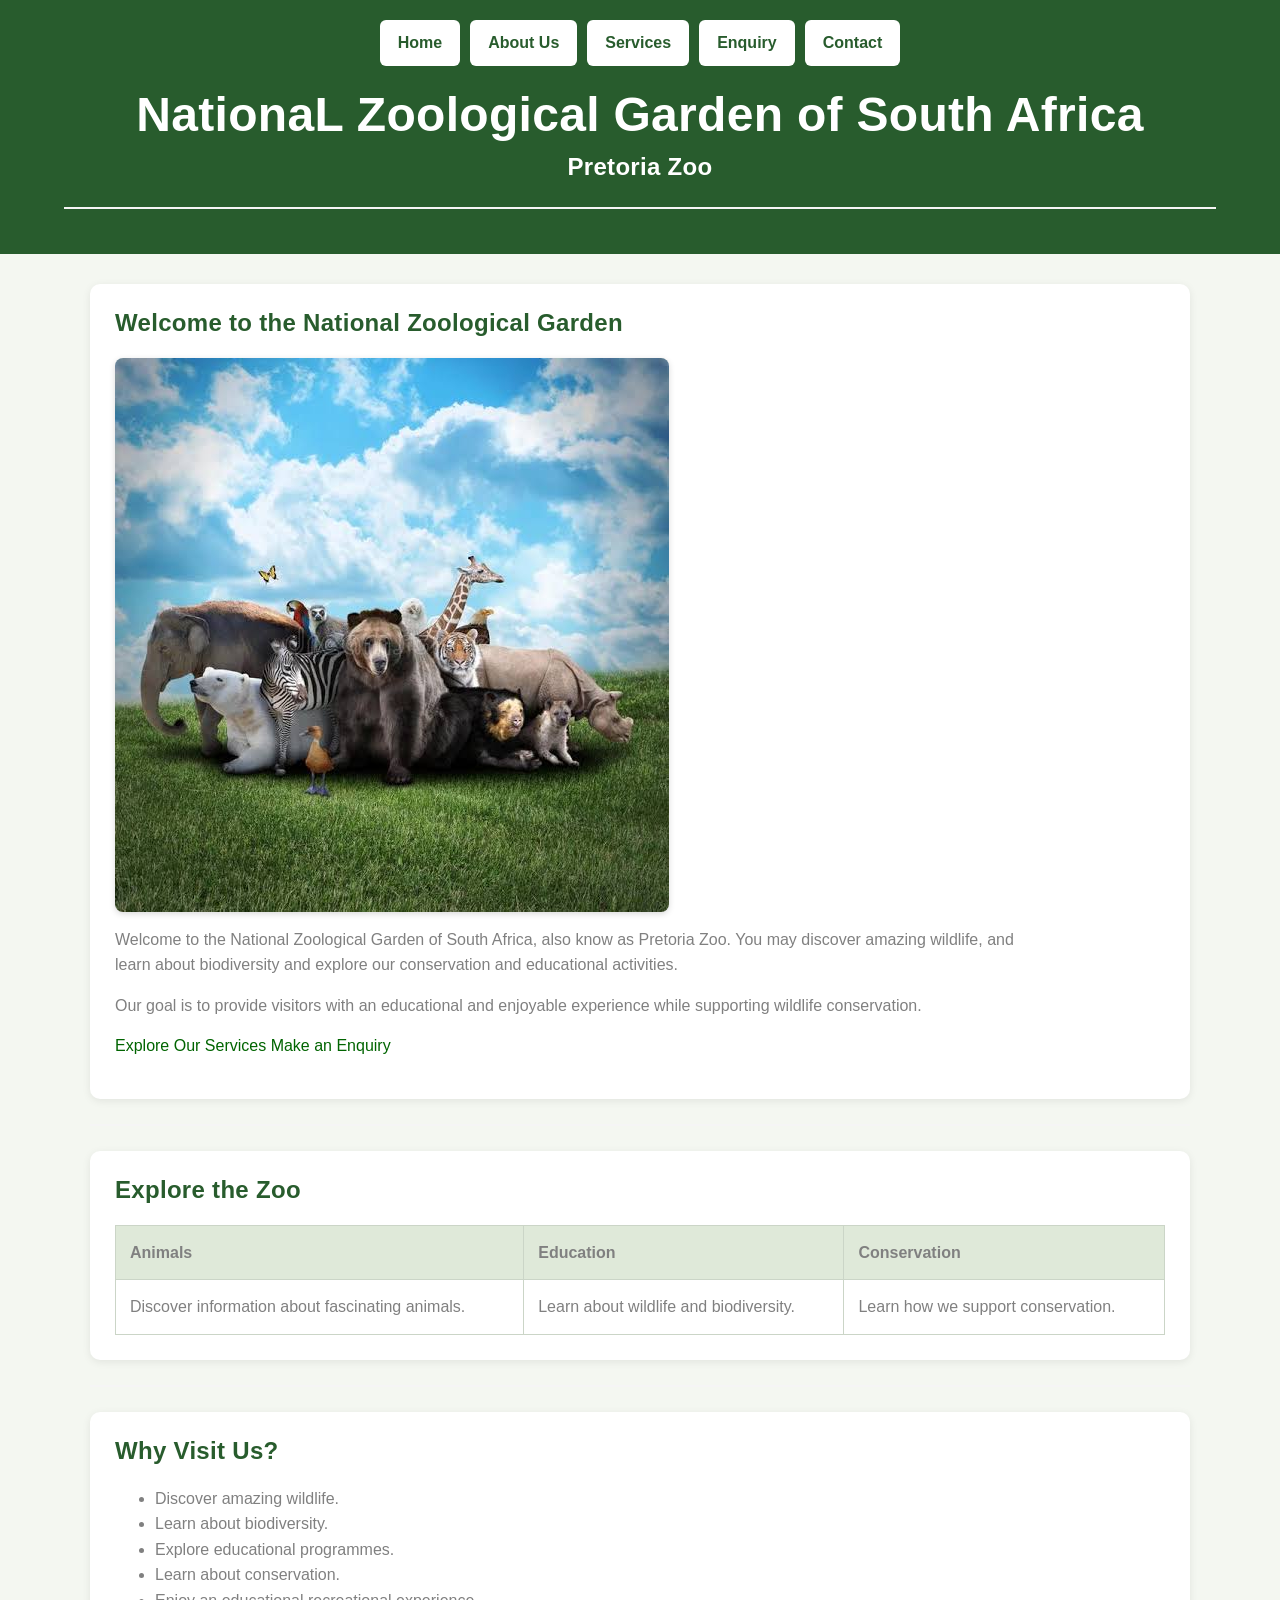
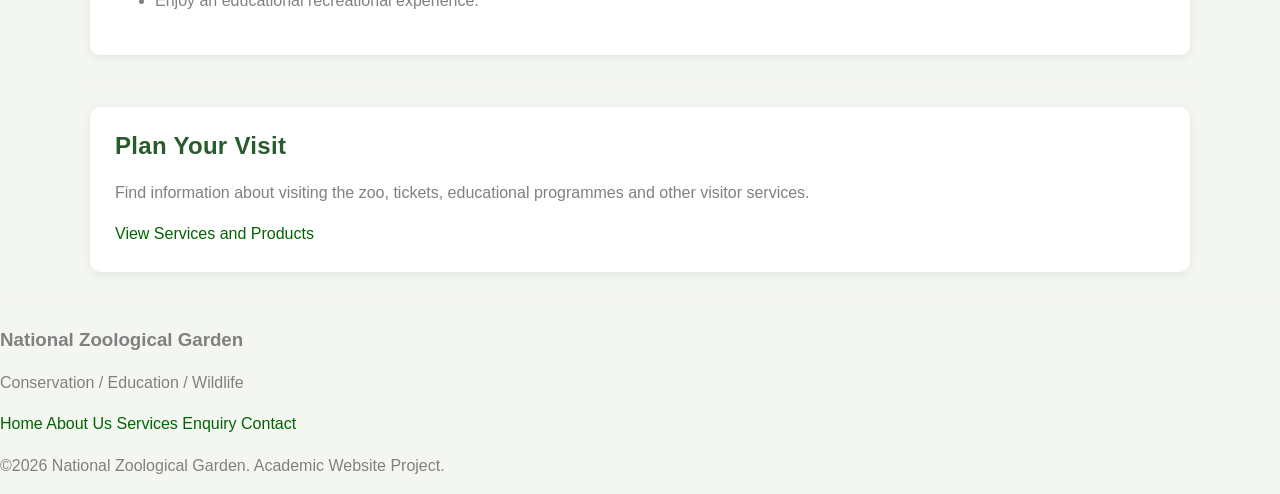
<file: Index.html>
<!DOCTYPE html>
<html lang="en">
    <head>
        <meta charset="UTF-8">
        <meta name="viewport" content="width=device-width, initial-scale=1.0">
        <title>National Zoological Garden - Home</title>
        <link rel="stylesheet" href="css/style.css">
    </head>
    <body id="index-page" class="site-page">
        <header class="site-header">
            <nav class="main-nav">
                <a href="index.html">Home</a>
                <a href="about.html">About Us</a>
                <a href="services.html">Services</a>
                <a href="enquiry.html">Enquiry</a>
                <a href="contact.html">Contact</a>
            </nav>
                <h1 class="page-title">NationaL Zoological Garden of South Africa</h1>
                <h2 class="section-title">Pretoria Zoo</h2>
        <hr>
        </header>
        <main class="site-main">
            <section class="content-section">
                <h2 class="section-title">Welcome to the National Zoological Garden</h2>
                <img class="content-image" src="images/zoo.jpg"
                    alt="National Zoological Garden">
                <p>
                    Welcome to the National Zoological Garden of South Africa, 
                    also know as Pretoria Zoo. You may discover amazing wildlife, 
                    and learn about biodiversity and explore our conservation and 
                    educational activities.
                </p>
                <p>
                    Our goal is to provide visitors with an educational and 
                    enjoyable experience while supporting wildlife conservation.
                </p>
                <p>
                    <a href="services.html">Explore Our Services</a>
                    <a href="enquiry.html">Make an Enquiry</a>
                </p>
            </section>
            <hr>
            <section class="content-section">
                <h2 class="section-title">Explore the Zoo</h2>
                <table class="data-table">
                    <tr>
                        <th>Animals</th>
                        <th>Education</th>
                        <th>Conservation</th>
                    </tr>
                    <tr>
                        <td>
                            Discover information about fascinating animals.
                        </td>
                        <td>
                            Learn about wildlife and biodiversity.
                        </td>
                        <td>
                            Learn how we support conservation.
                        </td>
                    </tr>
                </table>
            </section>
            <hr> 
            <section class="content-section">
                <h2 class="section-title">Why Visit Us?</h2>
                <ul>
                    <li>Discover amazing wildlife.</li>
                    <li>Learn about biodiversity.</li>
                    <li>Explore educational programmes.</li>
                    <li>Learn about conservation.</li>
                    <li>Enjoy an educational recreational experience.</li>
                </ul>
            </section>
            <hr>
            <section class="content-section">
                <h2 class="section-title">Plan Your Visit</h2>
                <p>
                    Find information about visiting the zoo, tickets,
                    educational programmes and other visitor services.
                </p>
                <a href="services.html">View Services and Products</a>
            </section>
        </main>
        <hr>
        <footer>
            <h3>National Zoological Garden</h3>
            <p>
                Conservation / Education / Wildlife
            </p>
            <p>
                <a href="index.html">Home</a>
                <a href="about.html">About Us</a>
                <a href="services.html">Services</a>
                <a href="enquiry.html">Enquiry</a>
                <a href="contact.html">Contact</a>
            </p>
            <p>
                &copy;2026 National Zoological Garden.
                Academic Website Project.
            </p>
        </footer>
    </body>
</html>
</file>
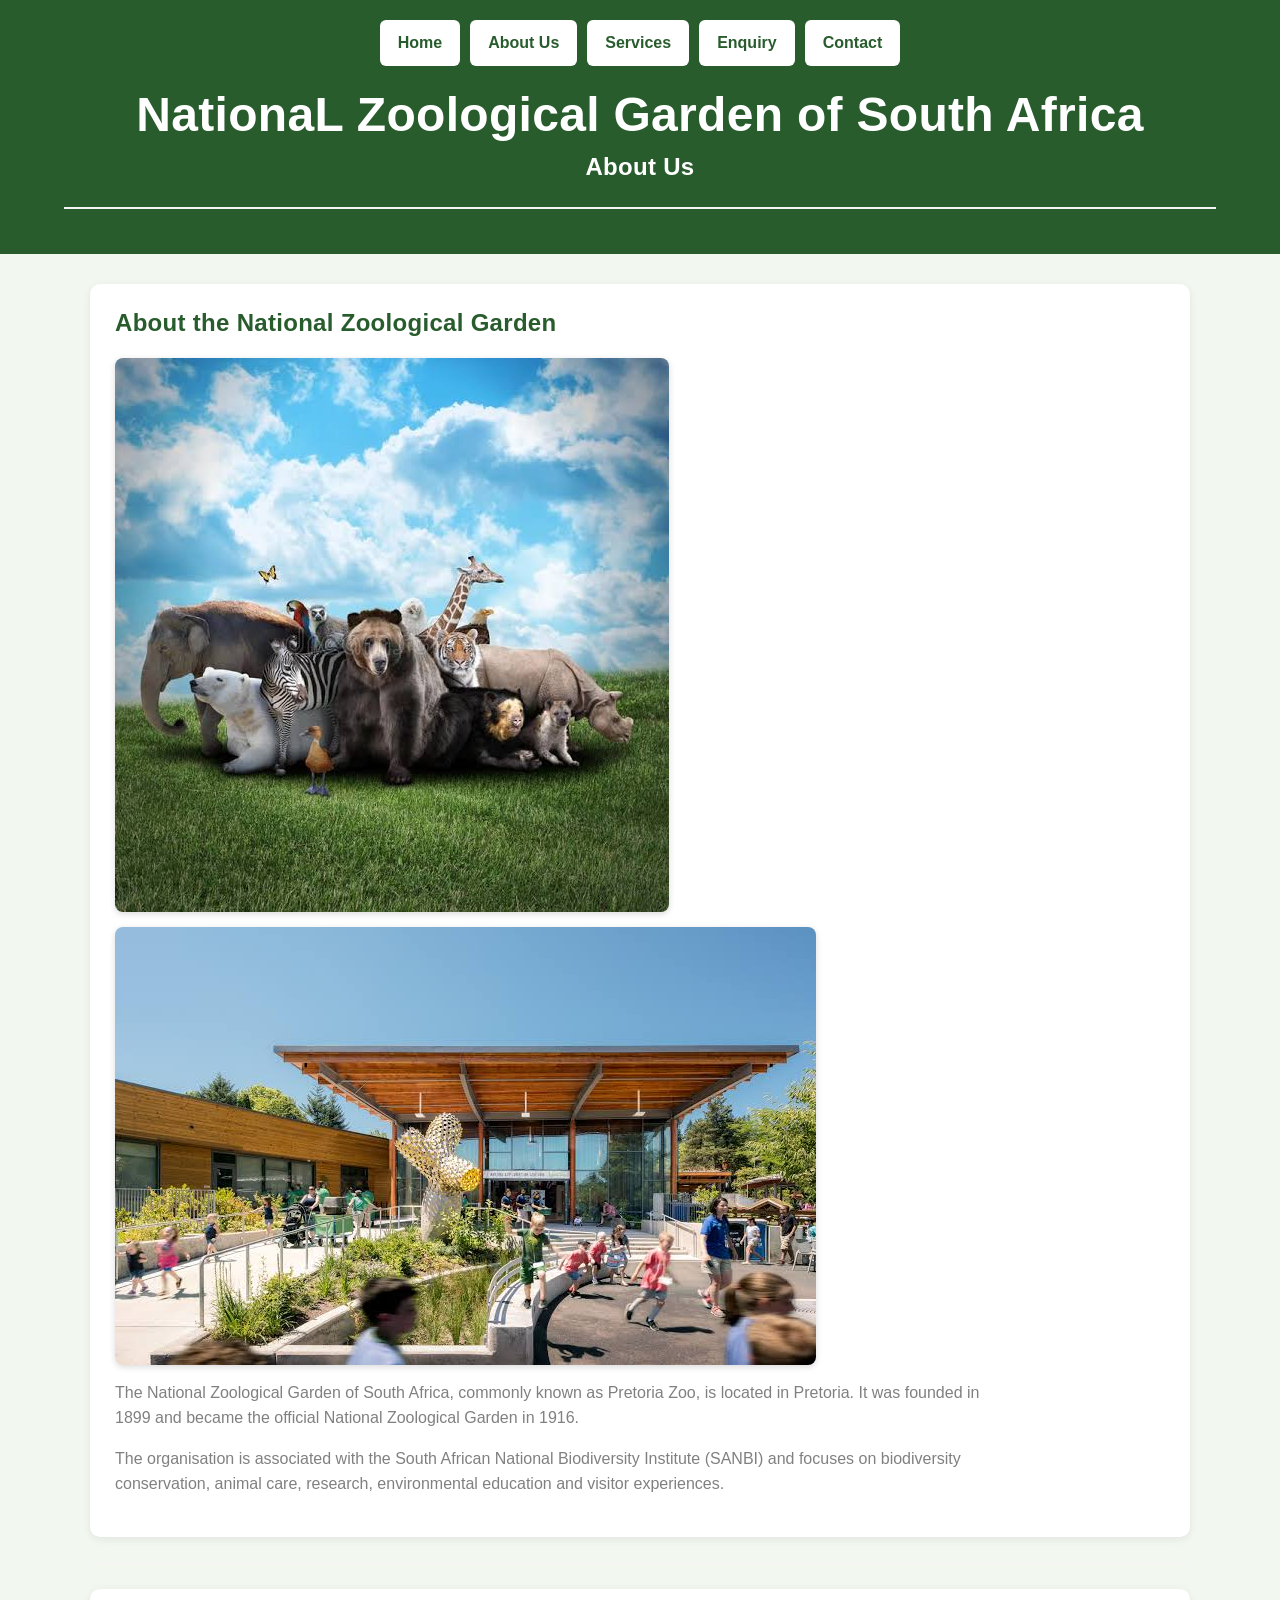
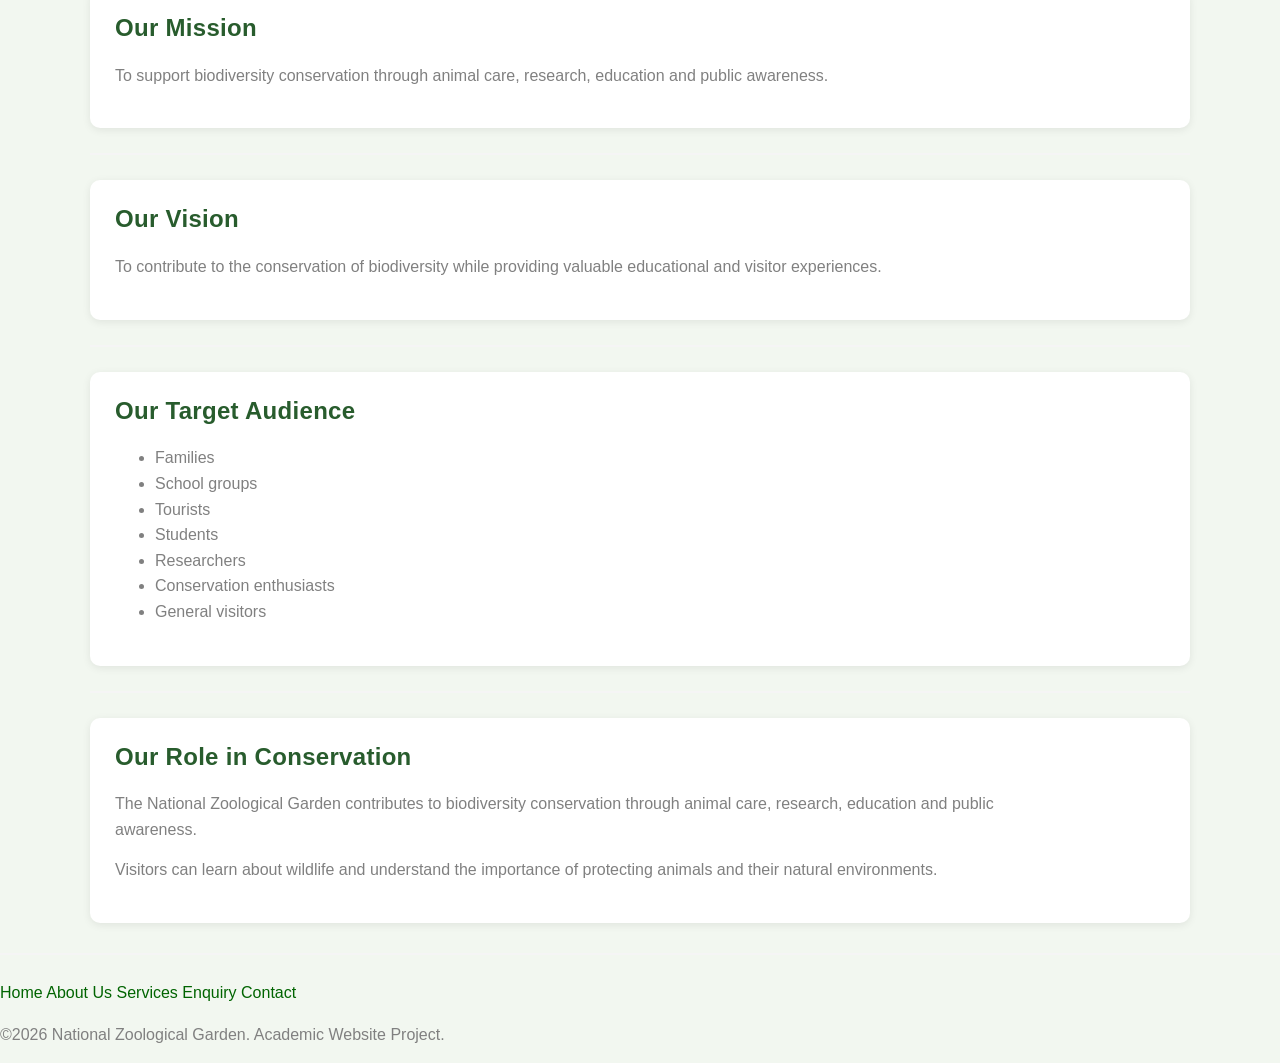
<file: About.html>
<!DOCTYPE html>
<html lang="en">
    <head>
        <meta charset="UTF-8">
        <meta name="viewport" content="width=device-width, initial-scale=1.0">
        <title>National Zoological Garden - About Us</title>
        <link rel="stylesheet" href="css/style.css">
    </head>
    <body id="about-page" class="site-page">
        <header class="site-header">
            <nav class="main-nav">
                <a href="index.html">Home</a>
                <a href="about.html">About Us</a>
                <a href="services.html">Services</a>
                <a href="enquiry.html">Enquiry</a>
                <a href="contact.html">Contact</a>
            </nav>
            <h1 class="page-title">NationaL Zoological Garden of South Africa</h1>
            <h2 class="section-title">About Us</h2>
        <hr>
        </header>
        <main class="site-main">
            <section class="content-section">
                <h2 class="section-title">About the National Zoological Garden</h2>
                <img class="content-image" src="images/zoo.jpg"
                    alt="National Zoological Garden">
                <img class="content-image" src="images/education.jpg"
                    alt="Wildlife education and conservation">
                <p>
                    The National Zoological Garden of South Africa, commonly
                    known as Pretoria Zoo, is located in Pretoria. It was
                    founded in 1899 and became the official National Zoological
                    Garden in 1916.
                </p>
                <p>
                    The organisation is associated with the South African
                    National Biodiversity Institute (SANBI) and focuses on
                    biodiversity conservation, animal care, research,
                    environmental education and visitor experiences.
                </p>
            </section>
            <hr>
            <section class="content-section">
                <h2 class="section-title">Our Mission</h2>
                <p>
                    To support biodiversity conservation through animal care,
                    research, education and public awareness.
                </p>
            </section>
            <hr>
            <section class="content-section">
                <h2 class="section-title">Our Vision</h2>
                <p>
                    To contribute to the conservation of biodiversity while
                    providing valuable educational and visitor experiences.
                </p>
            </section>
            <hr>
            <section class="content-section">
                <h2 class="section-title">Our Target Audience</h2>
                <ul>
                    <li>Families</li>
                    <li>School groups</li>
                    <li>Tourists</li>
                    <li>Students</li>
                    <li>Researchers</li>
                    <li>Conservation enthusiasts</li>
                    <li>General visitors</li>
                </ul>
            </section>
            <hr>
            <section class="content-section">
                <h2 class="section-title">Our Role in Conservation</h2>
                <p>
                    The National Zoological Garden contributes to biodiversity
                    conservation through animal care, research, education and
                    public awareness.
                </p>
                <p>
                    Visitors can learn about wildlife and understand the 
                    importance of protecting animals and their natural
                    environments.
                </p>
            </section>
        </main>
        <hr>
        <footer>
            <p>
                <a href="index.html">Home</a>
                <a href="about.html">About Us</a>
                <a href="services.html">Services</a>
                <a href="enquiry.html">Enquiry</a>
                <a href="contact.html">Contact</a>
            </p>
            <p>
                &copy;2026 National Zoological Garden.
                Academic Website Project.
            </p>
        </footer>
    </body>
</html>
</file>
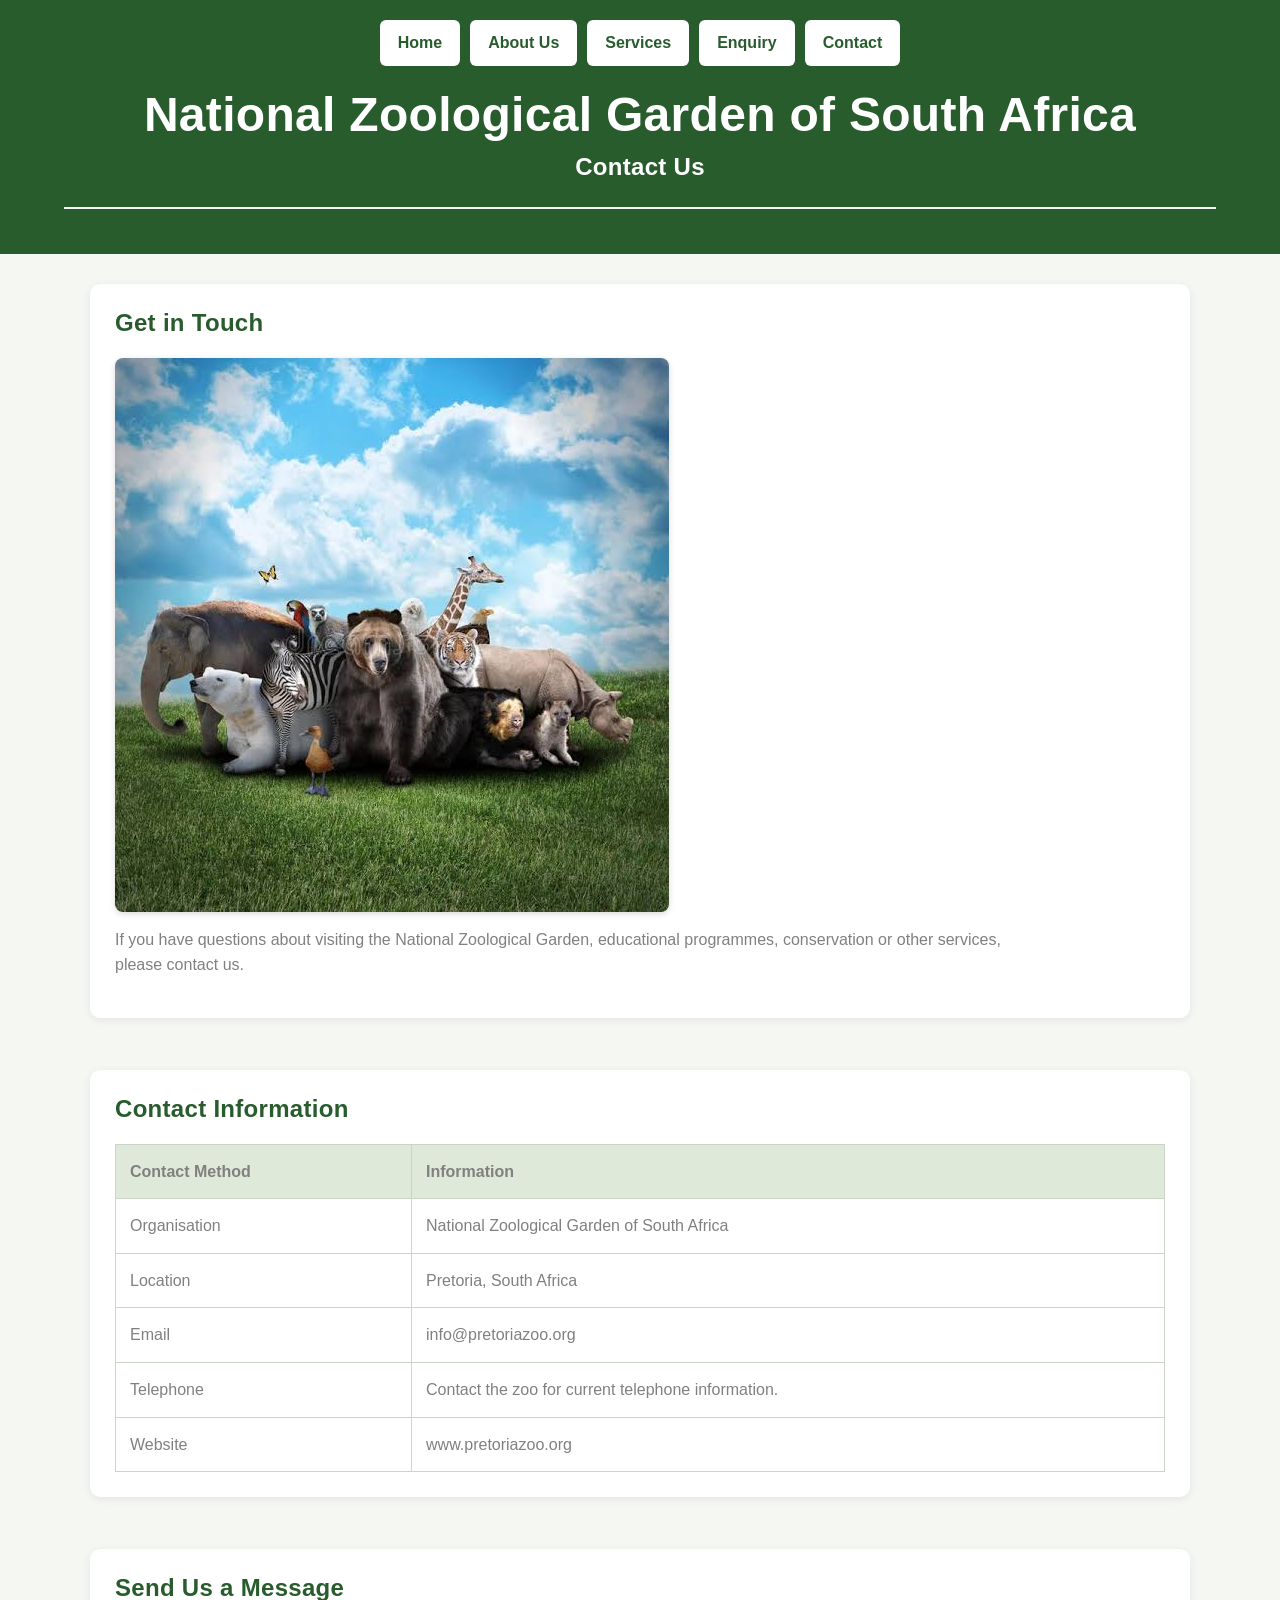
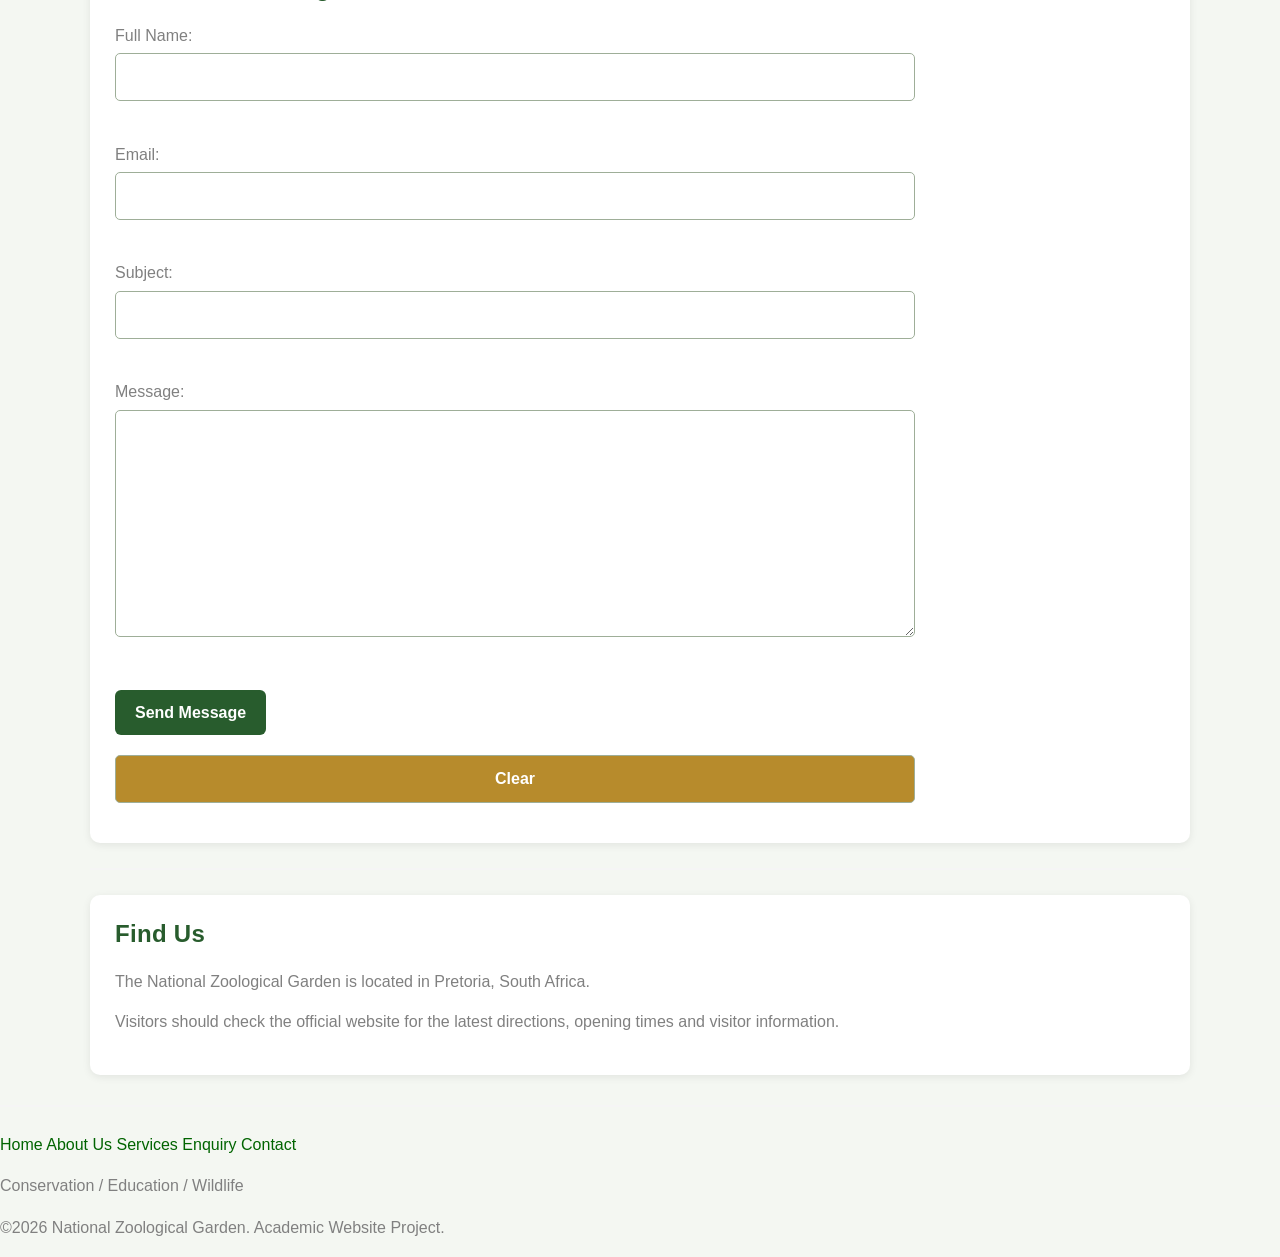
<file: Contact.html>
<!DOCTYPE html>
<html lang="en">
    <head>
        <meta charset="UTF-8">
        <meta name="viewport" content="width=device-width, initial-scale=1.0">
        <title>National Zoological Garden - Contact</title>
        <link rel="stylesheet" href="css/style.css">
    </head>
    <body id="contact-page" class="site-page">
        <header class="site-header">
            <nav class="main-nav">
                <a href="index.html">Home</a>
                <a href="about.html">About Us</a>
                <a href="services.html">Services</a>
                <a href="enquiry.html">Enquiry</a>
                <a href="contact.html">Contact</a>
            </nav>
            <h1 class="page-title">National Zoological Garden of South Africa</h1>
            <h2 class="section-title">Contact Us</h2>
            <hr>
        </header>
        <main class="site-main">
            <section class="content-section">
                <h2 class="section-title">Get in Touch</h2>
                <img class="content-image" src="images/zoo.jpg"
                     alt="National Zoological Garden">
                <p>
                    If you have questions about visiting the National
                    Zoological Garden, educational programmes, conservation
                    or other services, please contact us.
                </p>
            </section>
            <hr>
            <section class="content-section">
                <h2 class="section-title">Contact Information</h2>
                <table class="data-table">
                    <tr>
                        <th>Contact Method</th>
                        <th>Information</th>
                    </tr>
                    <tr>
                        <td>Organisation</td>
                        <td>
                            National Zoological Garden of South Africa
                        </td>
                    </tr>
                    <tr>
                        <td>Location</td>
                        <td>
                            Pretoria, South Africa
                        </td>
                    </tr>
                    <tr>
                        <td>Email</td>
                        <td>
                            info@pretoriazoo.org
                        </td>
                    </tr>
                    <tr>
                        <td>Telephone</td>
                        <td>
                            Contact the zoo for current telephone information.
                        </td>
                    </tr>
                    <tr>
                        <td>Website</td>
                        <td>
                            www.pretoriazoo.org
                        </td>
                    </tr>
                </table>
            </section>
            <hr>
            <section class="content-section">
                <h2 class="section-title">Send Us a Message</h2>
                <form class="enquiry-form">
                    <label for="name">
                        Full Name:
                    </label>
                    <br>
                    <input
                        type="text"
                        id="name"
                        name="name"
                        required>
                    <br><br>
                    <label for="email">
                        Email:
                    </label>
                    <br>
                    <input
                        type="email"
                        id="email"
                        name="email"
                        required>
                    <br><br>
                    <label for="subject">
                        Subject:
                    </label>
                    <br>
                    <input
                    type="text"
                    id="subject"
                    name="subject"
                    required>
                    <br><br>
                    <label for="message">
                        Message:
                    </label>
                    <br>
                    <textarea
                        id="message"
                        name="message"
                        rows="8"
                        cols="50"
                        required>
                    </textarea>
                    <br><br>
                    <input
                        type="submit"
                        value="Send Message">
                    <input
                        type="reset"
                        value="Clear">
                </form>
            </section>
            <hr>
            <section class="content-section">
                <h2 class="section-title">Find Us</h2>
                <p>
                    The National Zoological Garden is located in Pretoria,
                    South Africa.
                </p>
                <p>
                    Visitors should check the official website for the latest
                    directions, opening times and visitor information.
                </p>
            </section>
        </main>
        <hr>
        <footer>
            <p>
                <a href="index.html">Home</a>
                <a href="about.html">About Us</a>
                <a href="services.html">Services</a>
                <a href="enquiry.html">Enquiry</a>
                <a href="contact.html">Contact</a>
            </p>
            <p>
                Conservation / Education / Wildlife
            </p>
            <p>
                &copy;2026 National Zoological Garden.
                Academic Website Project.
            </p>
        </footer>
    </body>
</html>
</file>
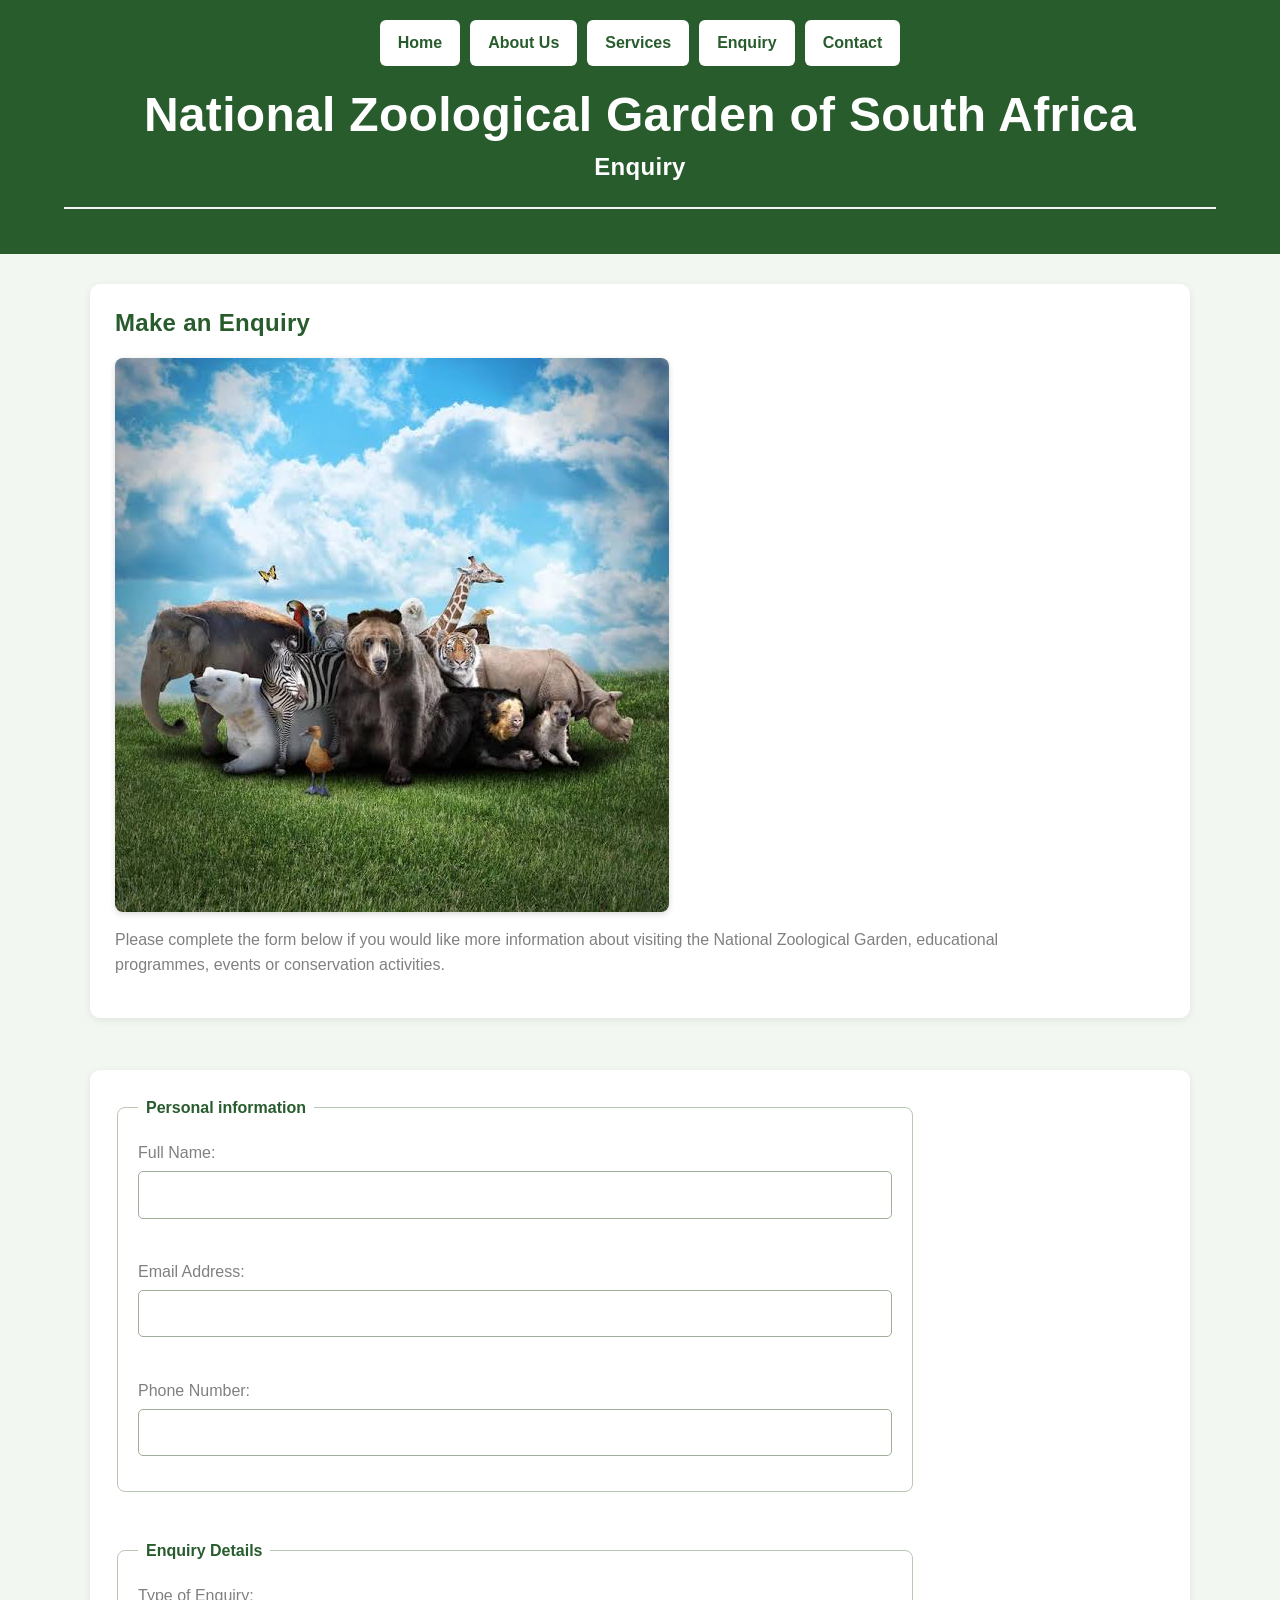
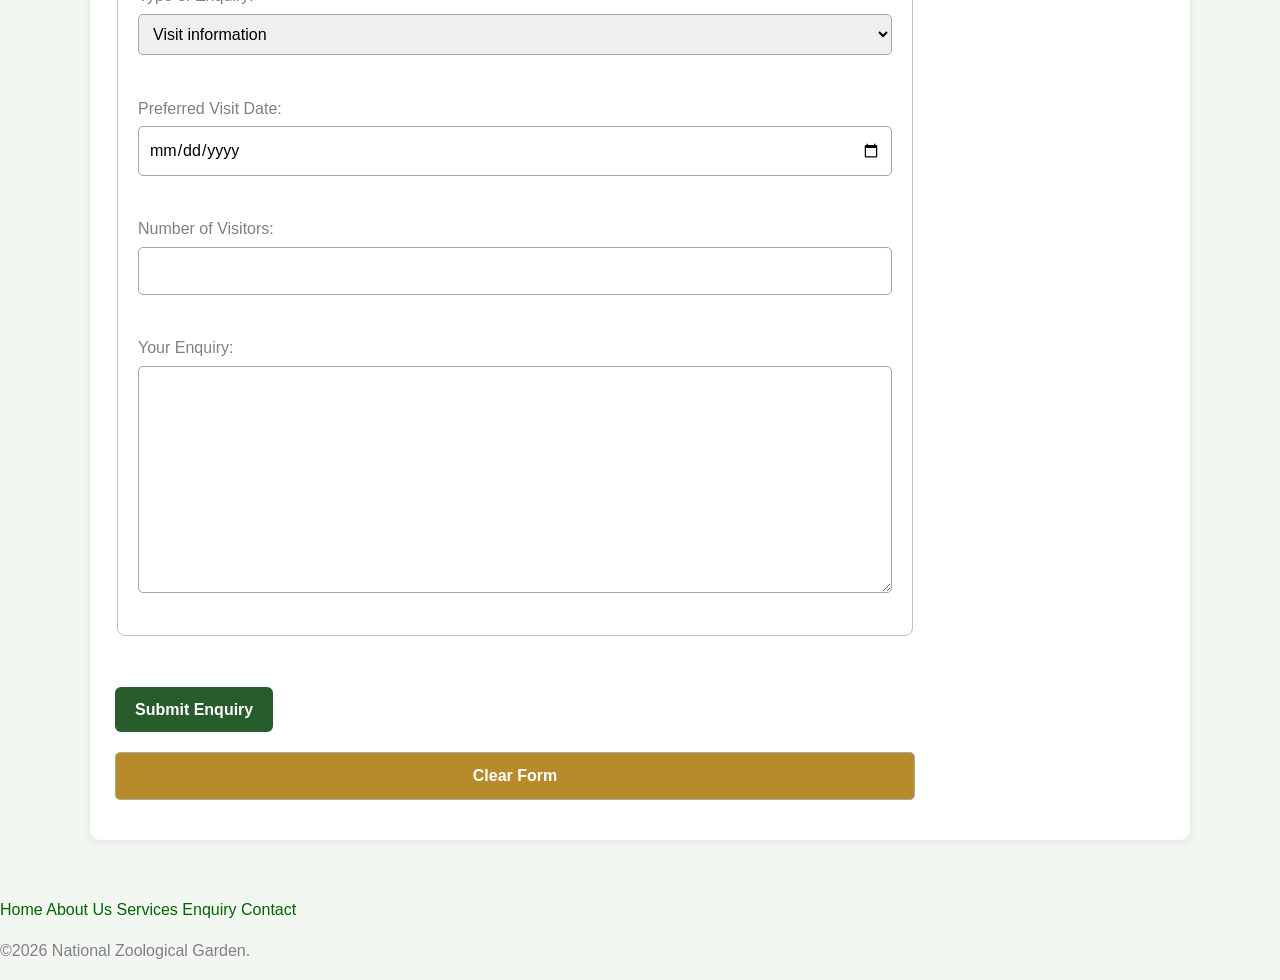
<file: Enquiry.html>
<!DOCTYPE html>
<html lang="en">
    <head>
        <meta charset="UTF-8">
        <meta name="viewport" content="width=device-width, initial-scale=1.0">
        <title>National Zoological Garden - Enquiry</title>
        <link rel="stylesheet" href="css/style.css">
    </head>
    <body id="enquiry-page" class="site-page">
        <header class="site-header">
            <nav class="main-nav">
                <a href="index.html">Home</a>
                <a href="about.html">About Us</a>
                <a href="services.html">Services</a>
                <a href="enquiry.html">Enquiry</a>
                <a href="contact.html">Contact</a>
            </nav>
            <h1 class="page-title">National Zoological Garden of South Africa</h1>
            <h2 class="section-title">Enquiry</h2>
            <hr>
        </header>
        <main class="site-main">
            <section class="content-section">
                <h2 class="section-title">Make an Enquiry</h2>
                <img class="content-image" src="images/zoo.jpg"
                     alt="National Zoological Garden"
                     width="500">
                <p>
                    Please complete the form below if you would like more
                    information about visiting the National Zoological Garden,
                    educational programmes, events or conservation activities.
                </p>
            </section>
            <hr>
            <section class="content-section">
                <form class="enquiry-form">
                    <fieldset>
                        <legend>Personal information</legend>
                        <label for="fullname">
                            Full Name:
                        </label>
                        <br>
                        <input
                            type="text"
                            id="fullname"
                            name="fullname"
                            required>
                        <br><br>
                        <label for="email">
                            Email Address:
                        </label>
                        <br>
                        <input
                            type="email"
                            id="email"
                            name="email"
                            required>
                        <br><br>
                        <label for="phone">
                            Phone Number:
                        </label>
                        <br>
                        <input
                            type="tel"
                            id="phone"
                            name="phone">
                    </fieldset>
                    <br>
                    <fieldset>
                        <legend>Enquiry Details</legend>
                        <label for="enquiryType">
                            Type of Enquiry:
                        </label>
                        <br>
                        <select id="enquiryType" name="enquiryType">
                            <option value="visit">
                                Visit information
                            </option>
                            <option value="tickets">
                                Tickets
                            </option>
                            <option value="education">
                                Education Programme
                            </option>
                            <option value="events">
                                Events
                            </option>
                            <option value="conservation">
                                Conservation
                            </option>
                            <option value="other">
                                Other
                            </option>
                        </select>
                        <br><br>
                        <label for="date">
                            Preferred Visit Date:
                        </label>
                        <br>
                        <input
                            type="date"
                            id="date"
                            name="date">
                        <br><br>
                        <label for="number">
                            Number of Visitors:
                        </label>
                        <br>
                        <input
                            type="number"
                            id="number"
                            name="number"
                            min="1">
                        <br><br>
                        <label for="message">
                            Your Enquiry:
                        </label>
                        <br>
                        <textarea
                            id="message"
                            name="message"
                            rows="8"
                            cols="50"
                            placeholder="Enter your enquiry here..."
                            required>
                        </textarea>
                    </fieldset>
                    <br>
                    <input type="submit" value="Submit Enquiry">
                    <input type="reset" value="Clear Form">
                </form>
            </section>
        </main>
        <hr>
        <footer>
            <p>
                <a href="index.html">Home</a>
                <a href="about.html">About Us</a>
                <a href="services.html">Services</a>
                <a href="enquiry.html">Enquiry</a>
                <a href="contact.html">Contact</a>
            </p>
            <p>
                &copy;2026 National Zoological Garden.
            </p>
        </footer>
    </body>
</html>
</file>
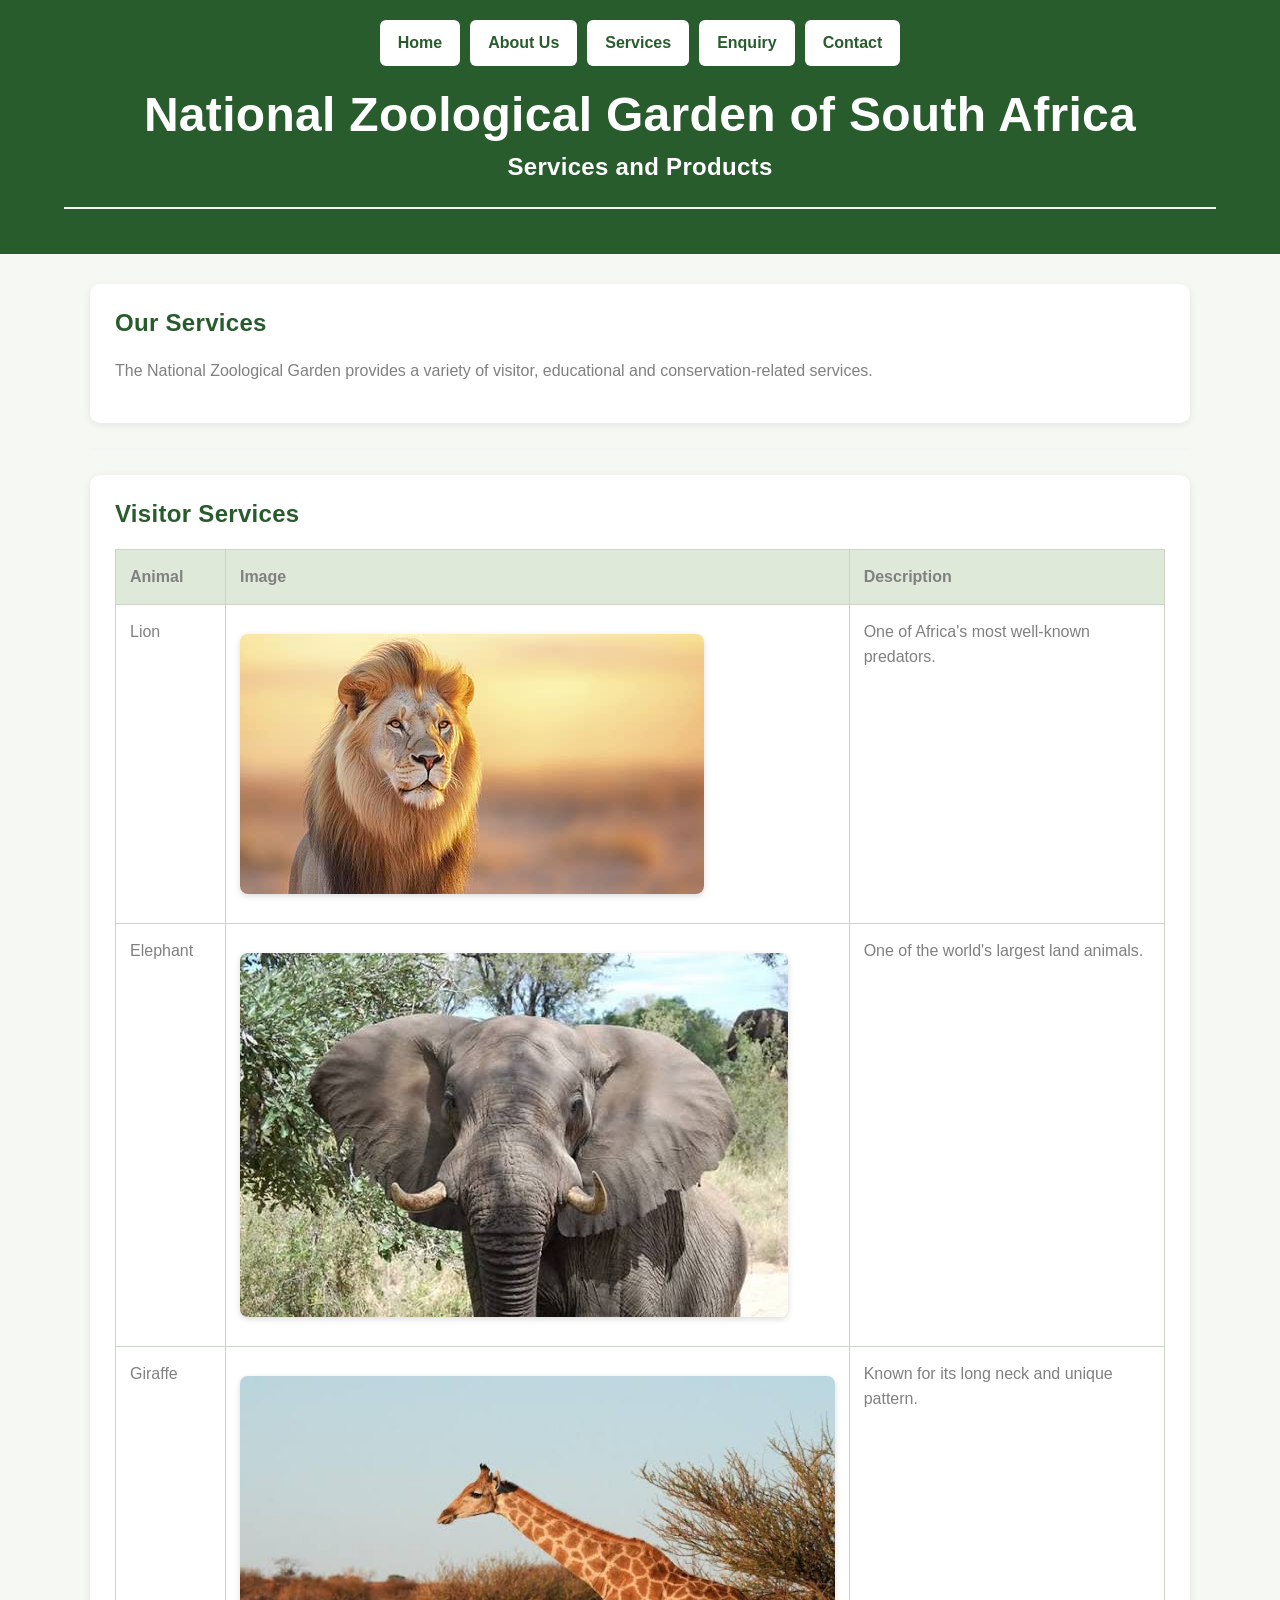
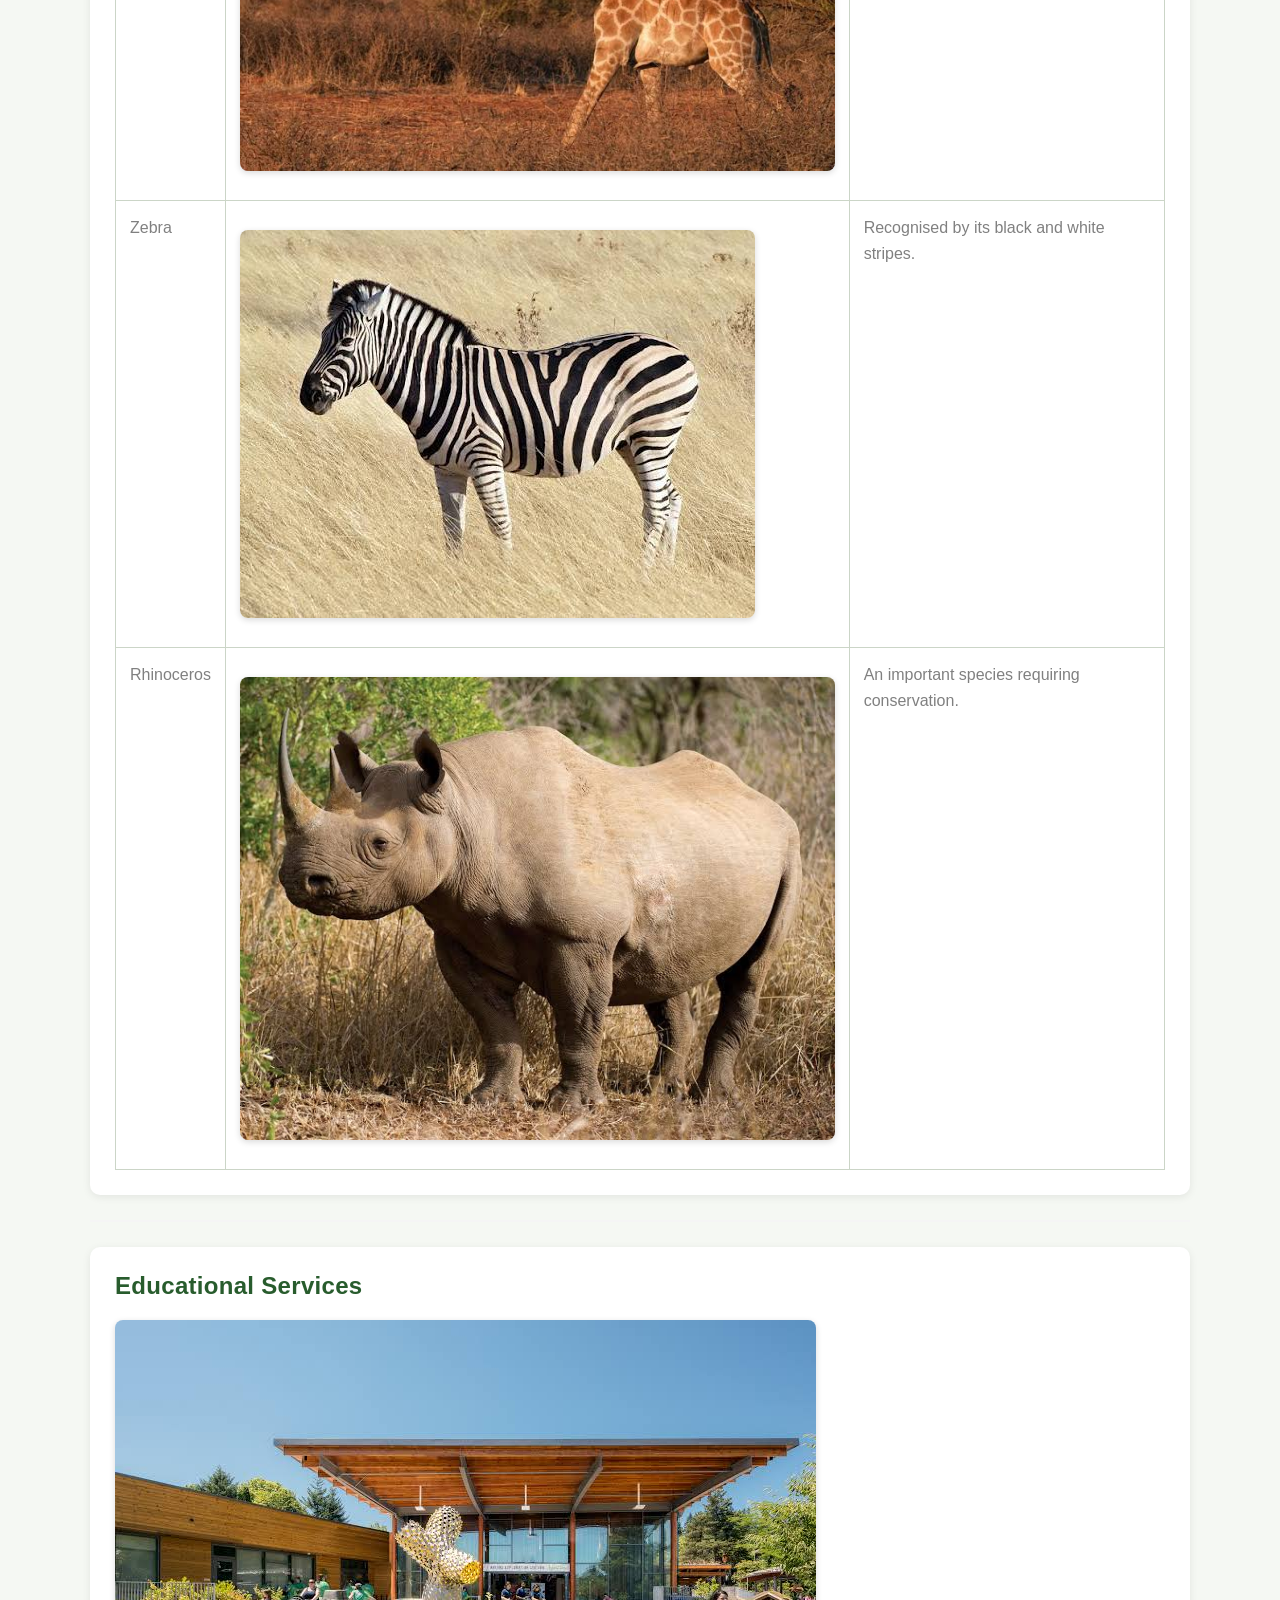
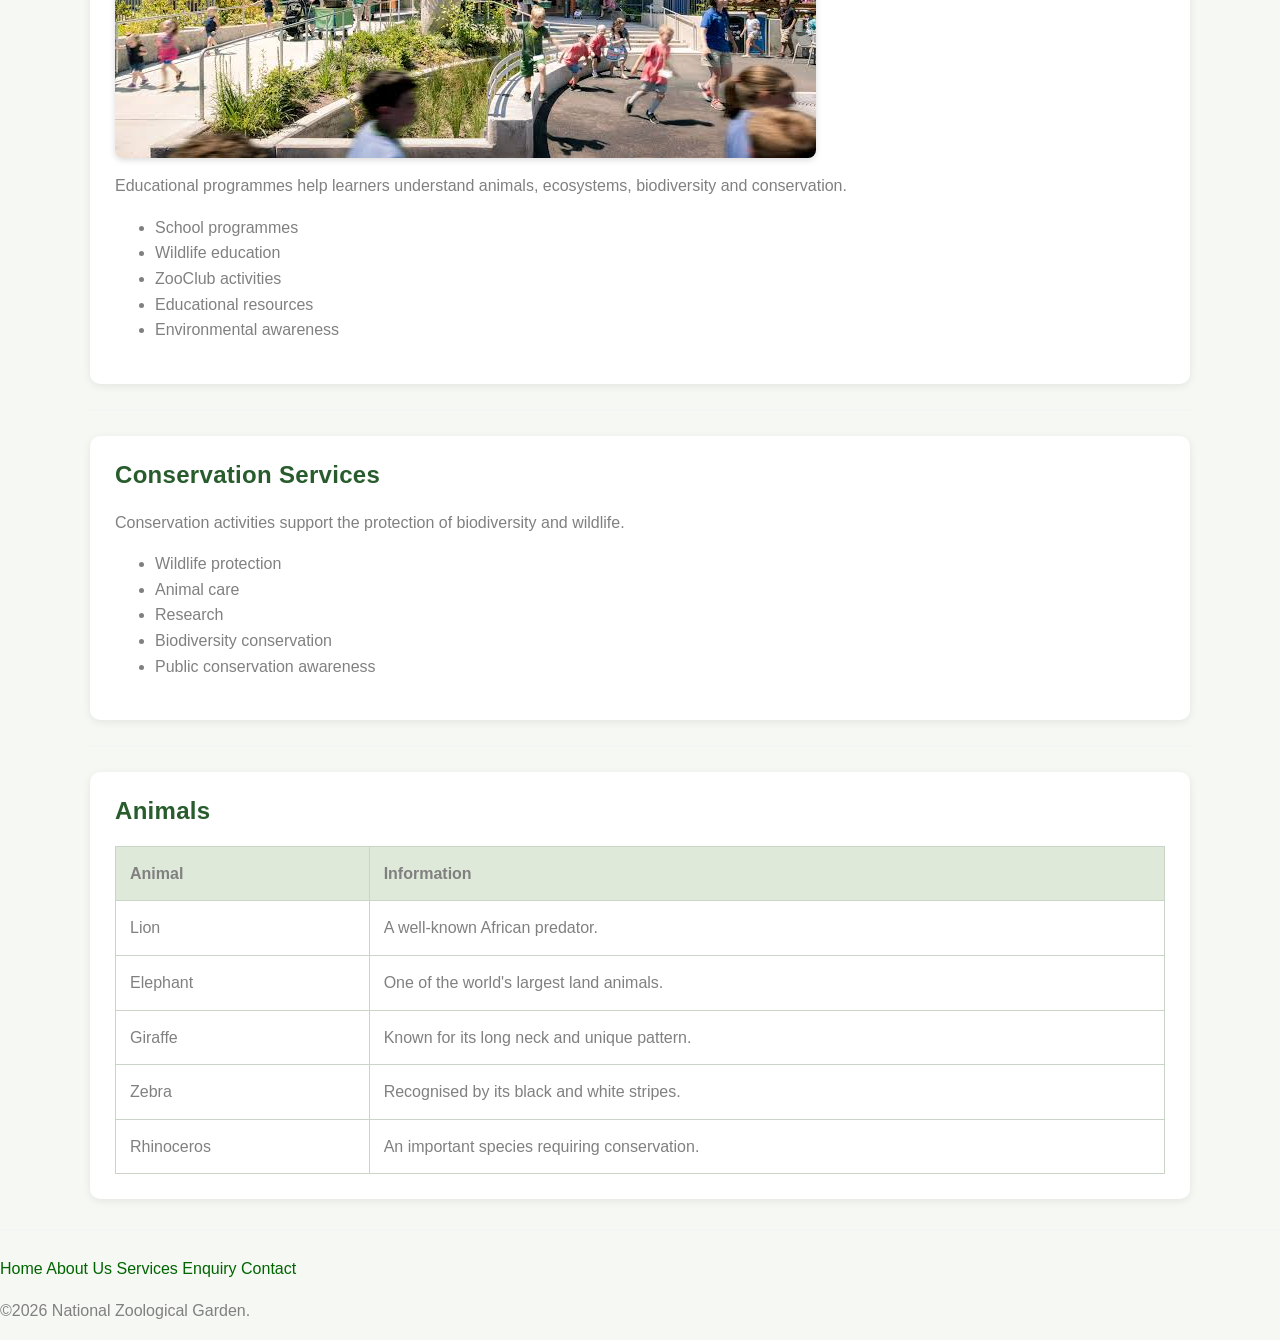
<file: Services.html>
<!DOCTYPE html>
<html lang="en">
    <head>
        <meta charset="UTF-8">
        <meta name="viewport" content="width=device-width, initial-scale=1.0">
        <title>National Zoological Garden - Services</title>
        <link rel="stylesheet" href="css/style.css">
    </head>
    <body id="services-page" class="site-page">
        <header class="site-header">
            <nav class="main-nav">
                <a href="index.html">Home</a>
                <a href="about.html">About Us</a>
                <a href="services.html">Services</a>
                <a href="enquiry.html">Enquiry</a>
                <a href="contact.html">Contact</a>
            </nav>
            <h1 class="page-title">National Zoological Garden of South Africa</h1>
            <h2 class="section-title">Services and Products</h2>
            <hr>
        </header>
        <main class="site-main">
            <section class="content-section">
                <h2 class="section-title">Our Services</h2>
                <p>
                    The National Zoological Garden provides a variety of
                    visitor, educational and conservation-related services.
                </p>
            </section>
            <hr>
            <section class="content-section">
                <h2 class="section-title">Visitor Services</h2>
                <table class="data-table">
                    <tr>
                        <th>Animal</th>
                        <th>Image</th>
                        <th>Description</th>
                    </tr>
                    <tr>
                        <td>Lion</td>
                        <td>
                            <img class="content-image" src="images/lion.jpg"
                                alt="Lion">
                        </td>
                        <td>
                            One of Africa's most well-known predators. 
                        </td>
                    </tr>
                    <tr>
                        <td>Elephant</td>
                        <td>
                            <img class="content-image" src="images/elephant.jpg" 
                                alt="Elephant">
                        </td>
                        <td>
                            One of the world's largest land animals.
                        </td>
                    </tr>
                    <tr>
                        <td>Giraffe</td>
                        <td>
                            <img class="content-image" src="images/giraffe.jpg"
                                alt="Giraffe">
                        </td>
                        <td>
                            Known for its long neck and unique pattern.
                        </td>
                    </tr>
                    <tr>
                        <td>Zebra</td>
                        <td>
                            <img class="content-image" src="images/zebra.jpg"
                                alt="Zebra">
                        </td>
                        <td>
                            Recognised by its black and white stripes.
                        </td>
                    </tr>
                    <tr>
                        <td>Rhinoceros</td>
                        <td>
                            <img class="content-image" src="images/rhino.jpg"
                                alt="Rhinoceros">
                        </td>
                        <td>
                            An important species requiring conservation.
                        </td>
                    </tr>
                </table>
            </section>
            <hr>
            <section class="content-section">
                <h2 class="section-title">Educational Services</h2>
                <img class="content-image" src="images/education.jpg"
                     alt="Wildlife education">
                <p>
                    Educational programmes help learners understand animals, 
                    ecosystems, biodiversity and conservation.
                </p>

                <ul>
                    <li>School programmes</li>
                    <li>Wildlife education</li>
                    <li>ZooClub activities</li>
                    <li>Educational resources</li>
                    <li>Environmental awareness</li>
                </ul>
            </section>
            <hr>
            <section class="content-section">
                <h2 class="section-title">Conservation Services</h2>
                <p>
                    Conservation activities support the protection of
                    biodiversity and wildlife.
                </p>
                <ul>
                    <li>Wildlife protection</li>
                    <li>Animal care</li>
                    <li>Research</li>
                    <li>Biodiversity conservation</li>
                    <li>Public conservation awareness</li>
                </ul>
            </section>
            <hr>
            <section class="content-section">
                <h2 class="section-title">Animals</h2>
                <table class="data-table">
                    <tr>
                        <th>Animal</th>
                        <th>Information</th>
                    </tr>
                    <tr>
                        <td>Lion</td>
                        <td>A well-known African predator.</td>
                    </tr>
                    <tr>
                        <td>Elephant</td>
                        <td>One of the world's largest land animals.</td>
                    </tr>
                    <tr>
                        <td>Giraffe</td>
                        <td>Known for its long neck and unique pattern.</td>
                    </tr>
                    <tr>
                        <td>Zebra</td>
                        <td>Recognised by its black and white stripes.</td>
                    </tr>
                    <tr>
                        <td>Rhinoceros</td>
                        <td>An important species requiring conservation.</td>
                    </tr>
                </table>
            </section>
        </main>
        <hr>
        <footer>
            <p>
                <a href="index.html">Home</a>
                <a href="about.html">About Us</a>
                <a href="services.html">Services</a>
                <a href="enquiry.html">Enquiry</a>
                <a href="contact.html">Contact</a>
            </p>
            <p>
                &copy;2026 National Zoological Garden.
            </p>
        </footer>
    </body>
</html>
</file>
<file: css/style.css>
/* =========================================================
   NATIONAL ZOOLOGICAL GARDEN
   ========================================================= */
/* Backgroung image */
body {margin: 0;
    padding: 0;
    min-height: 100vh;
    font-family: Arial, Helvetica, sans-serif;
    background-size: cover;
    background-position: center;
    background-repeat: no-repeat;
    background-attachment: fixed;
    animation: movingBackground 40s infinite;}
@keyframes movingBackground {
    0% {background-image: url("../images/zoo.jpg");
        background-position: center;}
    14% {background-image: url("../images/zoo.jpg");
        background-position: left center;}
    15% {background-image: url("../images/lion.jpg");
        background-position: center;}
    29% {background-image: url("../images/lion.jpg");
        background-position: right center;}
    30% {background-image: url("../images/elephant.jpg");
        background-position: center;}
    44% {background-image: url("../images/elephant.jpg");
        background-position: left center;}
    45% {background-image: url("../images/giraffe.jpg");
        background-position: center;}
    59% {background-image: url("../images/giraffe.jpg");
        background-position: right center;}
    60% {background-image: url("../images/rhino.jpg");
        background-position: center;}
    74% {background-image: url("../images/rhino.jpg");
        background-position: left center;}
    75% {background-image: url("../images/zebra.jpg");
        background-position: center;}
    89% {background-image: url("../images/zebra.jpg");
        background-position: right center;}
    90% {background-image: url("../images/education.jpg");
        background-position: center;}
    100% {background-image: url("../images/education.jpg");
        background-position: left center;}}
/* Tag selectors */
* { box-sizing: border-box; }
body {
    margin: 0;
    font-family: Arial, Helvetica, sans-serif;
    line-height: 1.6;
    background: #f4f7f2;
    color: #253525;
}
h1, h2, h3 { line-height: 1.2; }
img { max-width: 100%; height: auto; display: block; }
a { text-decoration: none; }

/* Grouping selector */
h1, h2, h3, p { margin-top: 0; }

/* Class selector */
.site-header {
    background: rgba(25, 58, 35, 0.96);
    color: white;
}
.header-content {
    max-width: 1200px;
    margin: auto;
    padding: 35px 20px 20px;
}
.site-label {
    font-weight: bold;
    letter-spacing: 2px;
    margin-bottom: 8px;
}
.tagline { max-width: 750px; }

/* Compound selector */
.site-header h1 {
    margin-bottom: 10px;
    font-size: clamp(1.8rem, 4vw, 3rem);
}

/* Navigation */
.navigation {
    max-width: 1200px;
    margin: auto;
    display: flex;
    flex-wrap: wrap;
    gap: 8px;
    padding: 0 20px 20px;
}
.navigation a {
    color: white;
    padding: 10px 14px;
    border-radius: 5px;
}
.navigation a:hover,
.navigation a:focus {
    background: #d8b45a;
    color: #18271b;
}

/* ID selector */
#hero {
    min-height: 460px;
    display: flex;
    align-items: center;
    background:
        linear-gradient(rgba(0,0,0,.45), rgba(0,0,0,.45)),
        url("../images/zoo.jpg") center/cover no-repeat;
}
.hero-overlay {
    width: min(900px, 92%);
    margin: auto;
    color: white;
    padding: 60px 25px;
}
.hero-overlay h2 {
    font-size: clamp(2rem, 5vw, 4rem);
}

/* Content layout */
.content-section,
.page-banner {
    max-width: 1200px;
    margin: auto;
    padding: 55px 20px;
}
.page-banner {
    max-width: none;
    background: #dfe9d9;
}
.page-banner h2 { max-width: 1200px; margin: 0 auto 10px; }
.page-banner p { max-width: 1200px; margin: auto; }

.card-grid {
    display: grid;
    grid-template-columns: repeat(3, 1fr);
    gap: 25px;
}
.info-card {
    background: white;
    border-radius: 10px;
    overflow: hidden;
    box-shadow: 0 3px 12px rgba(0,0,0,.12);
    padding-bottom: 20px;
}
.info-card img {
    width: 100%;
    height: 190px;
    object-fit: cover;
}
.info-card h3,
.info-card p { padding: 0 20px; }
.info-card h3 { margin-top: 20px; }

.two-column {
    display: grid;
    grid-template-columns: 1fr 1fr;
    gap: 35px;
    align-items: center;
}
.two-column img {
    width: 100%;
    border-radius: 10px;
}

.highlight {
    background: #e8f0e3;
    border-radius: 10px;
    margin-bottom: 45px;
}

/* Compound and grouping selectors */
.button,
input[type="submit"],
input[type="reset"] {
    display: inline-block;
    border: 0;
    background: #b78b2c;
    color: white;
    padding: 12px 20px;
    border-radius: 5px;
    cursor: pointer;
    font-weight: bold;
}
.button:hover,
input[type="submit"]:hover,
input[type="reset"]:hover {
    background: #8e691e;
}
.button.secondary { background: #607060; }

.data-table {
    width: 100%;
    border-collapse: collapse;
    background: white;
}
.data-table th,
.data-table td {
    padding: 14px;
    border: 1px solid #cbd5c7;
    text-align: left;
}
.data-table th { background: #dfe9d9; }

.form-section { max-width: 900px; }
.contact-form fieldset {
    margin-bottom: 25px;
    padding: 25px;
    border: 1px solid #cbd5c7;
    border-radius: 8px;
    background: white;
}
.contact-form legend {
    font-weight: bold;
    padding: 0 8px;
}
.contact-form label {
    display: block;
    margin: 12px 0 6px;
    font-weight: bold;
}
.contact-form input:not([type="submit"]):not([type="reset"]),
.contact-form select,
.contact-form textarea {
    width: 100%;
    padding: 11px;
    border: 1px solid #aeb9ad;
    border-radius: 5px;
    font: inherit;
}
.contact-form textarea { resize: vertical; }
.form-actions {
    display: flex;
    gap: 10px;
    flex-wrap: wrap;
}

.site-footer {
    background: #193a23;
    color: white;
    text-align: center;
    padding: 30px 20px;
}

/* Responsive design */
@media only screen and (max-width: 960px) {
    .card-grid { grid-template-columns: repeat(2, 1fr); }
    .two-column { grid-template-columns: 1fr; }
}

@media only screen and (max-width: 600px) {
    .navigation { flex-direction: column; }
    .navigation a { text-align: center; }
    .card-grid { grid-template-columns: 1fr; }
    .content-section,
    .page-banner { padding: 35px 15px; }
    #hero { min-height: 380px; }
}


/* Part 3: responsive search, accessible hamburger, search feedback and image lightbox */
.nav-tools{max-width:1200px;margin:auto;padding:0 20px 12px;display:flex;align-items:center;gap:1rem}
.site-search{display:flex;gap:6px;max-width:430px;width:100%;margin-left:auto}
.site-search input{min-width:0;flex:1;padding:9px 11px;border:1px solid #cbd5c7;border-radius:5px}
.site-search button{border:0;border-radius:5px;padding:9px 14px;background:#b78b2c;color:#fff;font-weight:bold;cursor:pointer}
.search-status{max-width:1200px;margin:0 auto;padding:0 20px 10px;color:inherit}
.search-status:empty{display:none}
.search-hidden{display:none!important}
.search-highlight{outline:3px solid #b78b2c;outline-offset:3px}
.visually-hidden{position:absolute!important;width:1px;height:1px;padding:0;margin:-1px;overflow:hidden;clip:rect(0,0,0,0);white-space:nowrap;border:0}
.skip-link{position:absolute;left:1rem;top:-5rem;background:white;padding:.7rem 1rem;z-index:1000}
.skip-link:focus{top:1rem}
.menu-toggle{display:none;width:44px;height:40px;padding:7px;border:1px solid #fff9;border-radius:5px;background:transparent;cursor:pointer}
.menu-toggle span{display:block;height:3px;width:100%;margin:4px 0;border-radius:2px;background:white}
.text-link{font-weight:bold}
.form-feedback{font-weight:bold;margin:10px 0}
.form-feedback.success{color:#176b35}.form-feedback.error{color:#a11b1b}
.form-note{font-size:.9rem;color:#526052}
.lightbox{border:0;border-radius:10px;padding:18px;max-width:min(90vw,1000px);max-height:90vh;box-shadow:0 0 0 100vmax #000b}
.lightbox::backdrop{background:#000b}
.lightbox img{max-height:75vh;max-width:100%;margin:auto;object-fit:contain}
.lightbox-caption{text-align:center;margin:12px 0 0}
.lightbox-close{display:block;margin:0 0 10px auto;font-size:1.6rem;border:0;background:#193a23;color:white;border-radius:5px;padding:0 12px;cursor:pointer}
@media(max-width:600px){
 .nav-tools{align-items:center}.menu-toggle{display:block;flex:0 0 44px}
 .navigation{display:none;flex-direction:column}
 .navigation.is-open{display:flex}
 .navigation a{text-align:center}
 .site-search{max-width:none}
}
@media(prefers-reduced-motion:reduce){html{scroll-behavior:auto}*,*::before,*::after{transition:none!important;animation:none!important}}
/* ---------- TAG SELECTORS ---------- */
* {box-sizing: border-box;}
html {scroll-behavior: smooth;}
body {margin: 0;
    padding: 0;
    font-family: Arial, Helvetica, sans-serif;
    line-height: 1.6;
    background: white;
    color: gray;}
h1,h2,h3 {margin-top: 0;}
p {max-width: 900px;}
a {color: darkgreen;
    text-decoration: none;}
a:hover {text-decoration: underline;}
img {max-width: 100%;
    height: auto;}
hr {border: 0;
    border-top: 2px solid whitesmoke;
    margin: 25px 0;}
table {width: 100;
        border-collapse: collapse;}
th,td {padding: 12px;
        border: 1px solid #b9c8b3;
        text-align: left;}
th {background: #dcebd7;}
input,select,textarea,button {font: inherit;}

/* ---------- ID SELECTORS ---------- */
#index-page {background: #f4f7f1;}
#about-page {background: #f2f7f0;}
#services-page {background: #f5f8f3;}
#enquiry-page {background: #f3f7f1;}
#contact-page {background: #f4f7f2;}

/* ---------- CLASS SELECTORS ---------- */
.site-header {background: #285c2d;
            color: white;
            padding: 20px 5%;
            text-align: center;}
.main-nav {display: flex;
        flex-wrap: wrap;
        justify-content: center;
        gap: 10px;
        margin-bottom: 20px;}
.main-nav a {display: inline-block;
        padding: 10px 18px;
        background: #ffff;
        color: #285c2d;
        border-radius: 6px;
        font-weight: bold;}
.main-nav a:hover {background: #dcebd7;
                text-decoration: none;}
.site-main {width: min(1100px, 92%);
            margin: 30px auto;}
.content-section {background: #ffff;
                padding: 25px;
                margin-bottom: 25px;
                border-radius: 10px;
                box-shadow: 0 2px 8px rgba(0, 0, 0, 0.08);}
.page-title {margin-bottom: 5px;
            font-size: 2rem;}
.section-title {color: #285c2d;}
.content-image {display: block;
                width: auto;
                max-width: 100%;
                margin: 15px 0;
                border-radius: 8px;}
.data-table {margin-top: 15px;
            overflow: hidden;}
.enquiry-form {max-width: 800px;}
.enquiry-form fieldset {margin-bottom: 20px;
                        padding: 20px;
                        border: 1px solid #b9c8b3;
                        border-radius: 8px;}
.enquiry-form legend {padding: 0 8px;
                    font-weight: bold;
                    color: #285c2d;}
.enquiry-form input,.enquiry-form select,.enquiry-form textarea {width: 100%;
                                                                padding: 10px;
                                                                margin: 5px 0 15px;
                                                                border: 1px solid #9eae98;
                                                                border-radius: 5px;}
.enquiry-form textarea {min-height: 120px;
                        resize: vertical;}
.enquiry-form button,.enquiry-form input[type="submit"] {width: auto;
                                                        padding: 10px 20px;
                                                        border: 0;
                                                        border-radius: 6px;
                                                        background: #285c2d;
                                                        color: white;
                                                        cursor: pointer;}
.enquiry-form button:hover,.enquiry-form input[type="submit"]:hover {background: #1d4522;}

/* ---------- COMPOUND SELECTORS ---------- */
.site-header h1.page-title {color: white;}
.site-header h2.section-title {color: white;}
.content-section p {margin-bottom: 15px;}
.content-section img.content-image {box-shadow: 0 2px 6px rgba(0, 0, 0, 0.15);}
.data-table th,.data-table td {vertical-align: top;}
.main-nav a[href="index.html"] {font-weight: bold;}
.enquiry-form input[type="text"]
.enquiry-form input[type="email"] {background: white;}

/* ---------- GROUPING SELECTORS ---------- */
.page-title,.section-title {letter-spacing: 0.3px;}
.main-nav a,.enquiry-form button,.enquiry-form input[type="submit"] {transition: background 0.2s ease, transform 0.2s ease;}
.main-nav a:hover,.enquiry-form button:hover,.enquiry-form input[type="submit"]:hover {transform: translate(-1px);}
@media (max-width: 700px) {.site-header {padding: 15px 4%;}
.main-nav {flex-direction: column;
        align-items: stretch;}
.main-nav a {text-align: center;}
.site-main {width: 94%;
        margin: 20px auto;}
.content-section {padding: 18px;}
.page-title {font-size: 1.6rem;}
.data-table {display: block;
        overflow-x: auto;}}
</file>
